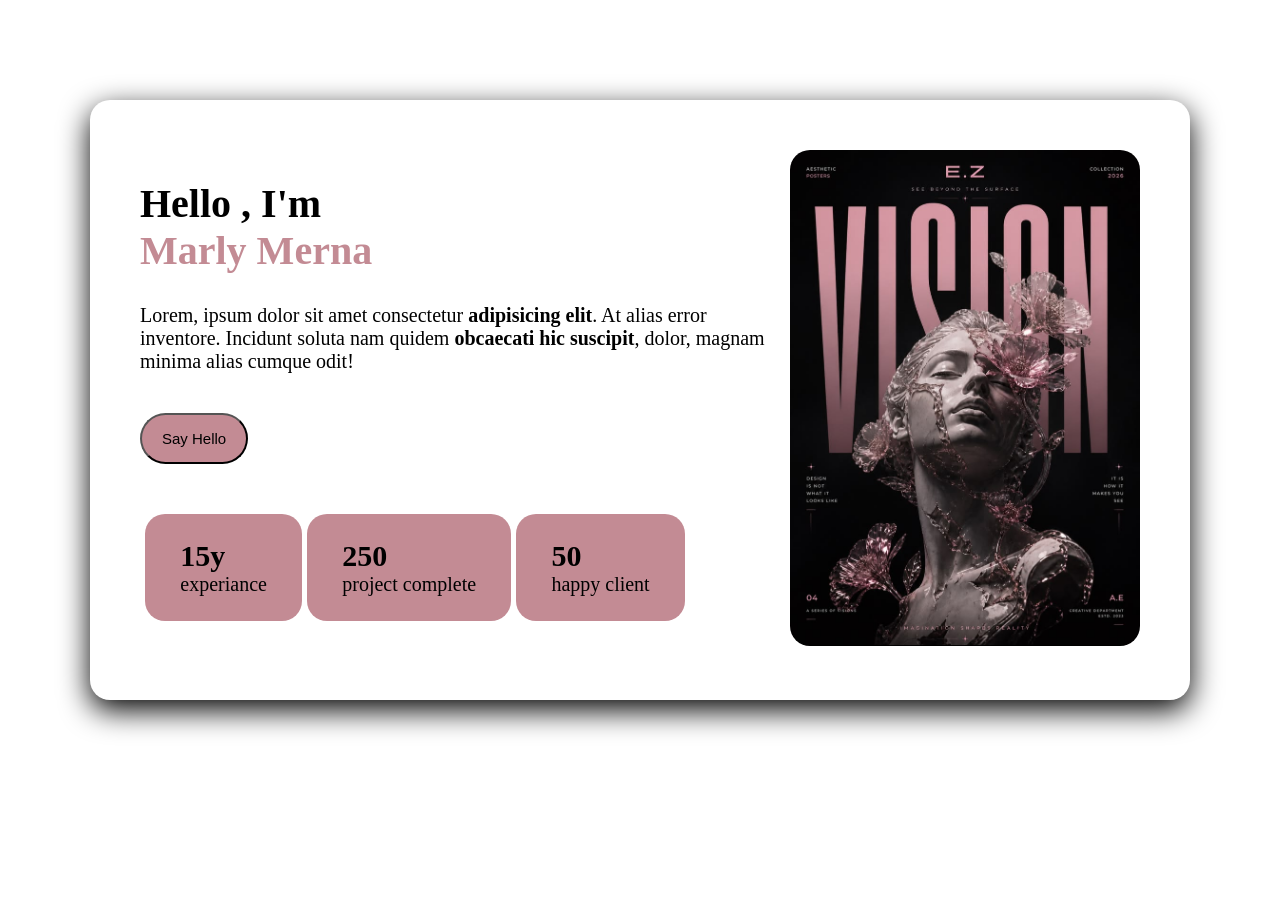
<file: index1.html>
<!DOCTYPE html>
<html lang="en">
<head>
    <meta charset="UTF-8">
    <meta name="viewport" content="width=device-width, initial-scale=1.0">
    <title>hello section</title>
    <link rel="stylesheet" href="./style1.css">
</head>
<body>

    <div class="container" >
        <div class="content" >
           <h1>Hello , I'm <br><span>Marly Merna</span></h1>
           <p class="p1" >Lorem, ipsum dolor sit amet consectetur <b>adipisicing elit</b>. At alias error inventore. Incidunt soluta nam quidem <b>obcaecati hic suscipit</b>, dolor, magnam minima alias cumque odit!</p>
           <button class="btn" >Say Hello</button>  
           
        <div class="stats" >

        <div class="stat-box" >
            <h2>15y</h2>
            <p>experiance</p>
        </div>

        <div class="stat-box" >
            <h2>250</h2>
            <p>project complete</p>
        </div>

        <div class="stat-box" >
            <h2>50</h2>
            <p>happy client</p>
        </div>


           </div>
        </div>

        <div><img src="./vision.jpg" alt=""></div>

    </div>
    
</body>
</html>
</file>
<file: style1.css>
*{
    margin: 0;
    padding: 0;
}

body{
    display: flex;
    justify-content: center;
}

.container{
    display: flex;
    justify-content: center;
    align-items: center;
    margin-top: 100px;
    max-width: 1000px;
    padding: 50px;
    box-shadow: 0px 10px 30px black;
    border-radius: 20px;
}

h1{
    font-size: 40px;
    margin-bottom: 30px;
}

span{
color: rgb(195, 139, 148);
}

.p1{
    font-size: 20px;
    margin-bottom: 40px;
}

.btn{
    background-color: rgb(195, 139, 148);
    padding: 15px 20px;
    border-radius: 35px;
    font-size: 15px;
    transition: 0.3s;
    cursor: pointer;
}

.btn:hover{
    background-color: rgb(219, 96, 116);
}

img{
    width: 350px;
    border-radius: 20px;
    transition: transform 0.3s;
}


img:hover{
   transform: scale(1.05); 
}


.stats{
    display: flex;
    justify-content: space-evenly;
    font-size: 20px;
    margin-top: 50px;
    margin-right: 100px;
}

.stat-box{
    background-color: rgb(195, 139, 148);
    padding: 25px 35px;
    border-radius: 20px;
}
</file>
